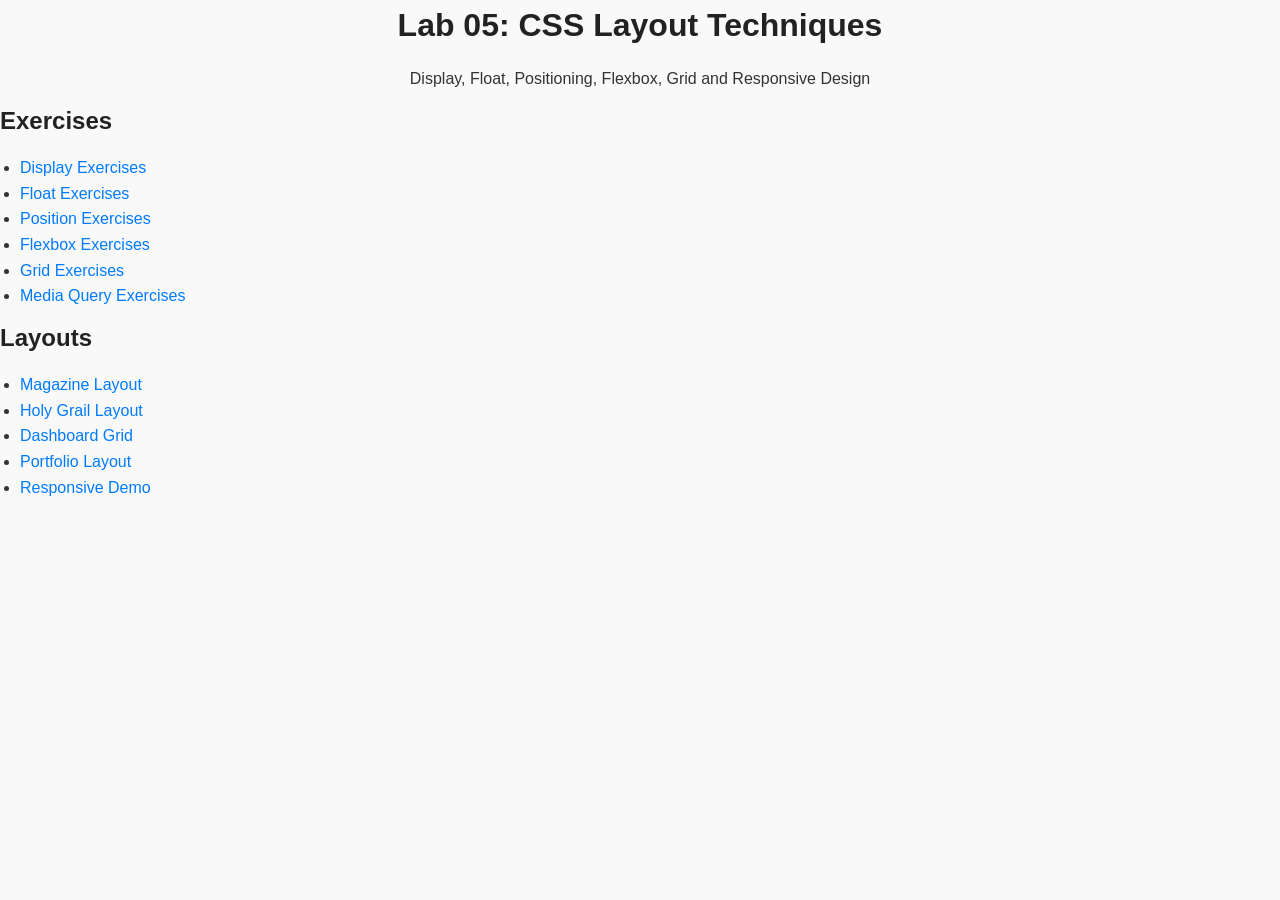
<file: index.html>
<!-- Lab 05: CSS Layout Techniques & Responsive Design -->

<!DOCTYPE html>
<html lang="en">
<head>
<meta charset="UTF-8">
<meta name="viewport" content="width=device-width, initial-scale=1.0">
<title>Lab 05 Layout Techniques</title>

<link rel="stylesheet" href="styles/base.css">
<link rel="stylesheet" href="styles/utilities.css">

</head>

<body>

<header class="text-center p-20">
<h1>Lab 05: CSS Layout Techniques</h1>
<p>Display, Float, Positioning, Flexbox, Grid and Responsive Design</p>
</header>

<main class="container">

<h2>Exercises</h2>

<ul>

<li><a href="exercises/display-exercises.html">Display Exercises</a></li>

<li><a href="exercises/float-exercises.html">Float Exercises</a></li>

<li><a href="exercises/position-exercises.html">Position Exercises</a></li>

<li><a href="exercises/flexbox-exercises.html">Flexbox Exercises</a></li>

<li><a href="exercises/grid-exercises.html">Grid Exercises</a></li>

<li><a href="exercises/media-query-exercises.html">Media Query Exercises</a></li>

</ul>

<h2>Layouts</h2>

<ul>

<li><a href="layouts/magazine-float.html">Magazine Layout</a></li>

<li><a href="layouts/holy-grail-comparison.html">Holy Grail Layout</a></li>

<li><a href="layouts/dashboard-grid.html">Dashboard Grid</a></li>

<li><a href="layouts/portfolio-mixed.html">Portfolio Layout</a></li>

<li><a href="layouts/responsive-demo.html">Responsive Demo</a></li>

</ul>

</main>

</body>
</html>
</file>
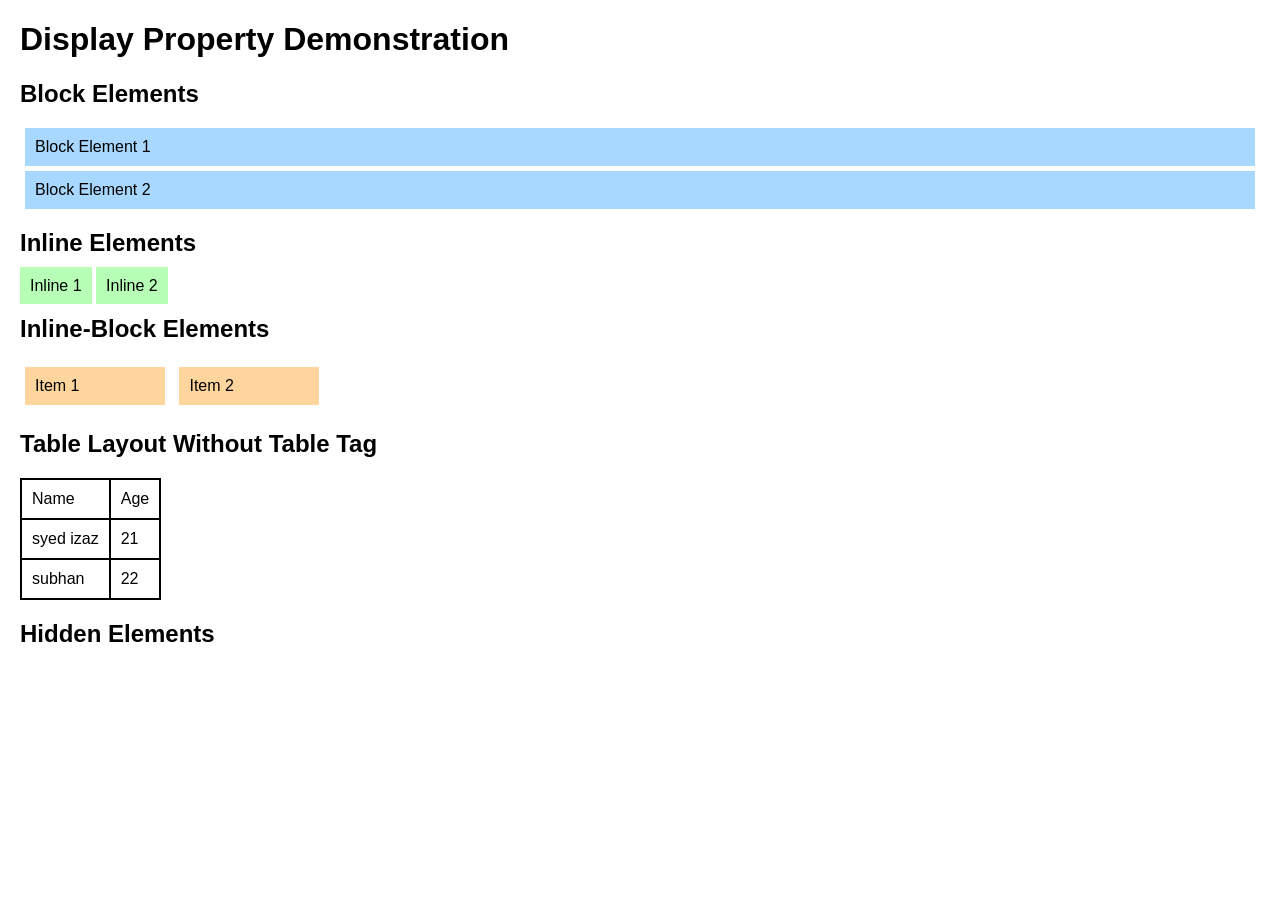
<file: exercises/display-exercises.html>
<!DOCTYPE html>
<html>
<head>
<title>Display Property Showcase</title>
<meta name="viewport" content="width=device-width, initial-scale=1">
<link rel="stylesheet" href="../styles/display.css">
</head>
<body>

<h1>Display Property Demonstration</h1>

<h2>Block Elements</h2>
<div class="block">Block Element 1</div>
<div class="block">Block Element 2</div>

<h2>Inline Elements</h2>
<span class="inline">Inline 1</span>
<span class="inline">Inline 2</span>

<h2>Inline-Block Elements</h2>
<span class="inline-block">Item 1</span>
<span class="inline-block">Item 2</span>

<h2>Table Layout Without Table Tag</h2>
<div class="table">
  <div class="row">
    <div class="cell">Name</div>
    <div class="cell">Age</div>
  </div>
  <div class="row">
    <div class="cell">syed izaz</div>
    <div class="cell">21</div>
  </div>
  <div class="row">
    <div class="cell">subhan</div>
    <div class="cell">22</div>
  </div>
</div>

<h2>Hidden Elements</h2>
<div class="hidden-visibility">This element uses visibility:hidden</div>
<div class="hidden-display">This element uses display:none</div>

</body>
</html>
</file>
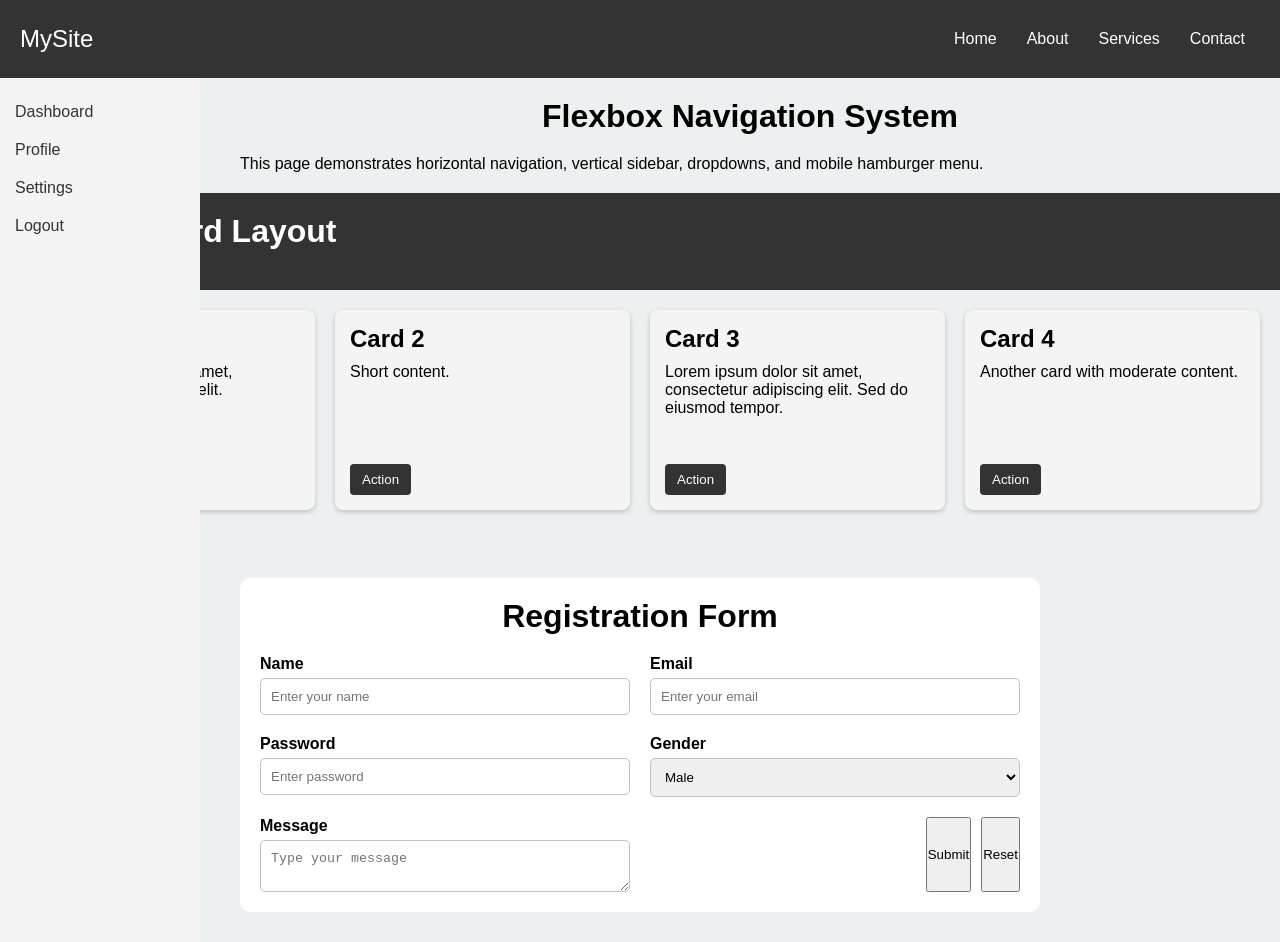
<file: exercises/flexbox-exercises.html>
<!DOCTYPE html>
<html lang="en">
<head>
<meta charset="UTF-8">
<meta name="viewport" content="width=device-width, initial-scale=1.0">
<title>Flexbox Navigation System</title>
<link rel="stylesheet" href="../styles/flexbox.css">
</head>
<body>

<header class="header">
<div class="logo">MySite</div>
<nav class="nav">
<ul class="nav-links">
<li><a href="#">Home</a></li>
<li><a href="#">About</a></li>
<li class="dropdown">
<a href="#">Services</a>
<ul class="dropdown-menu">
<li><a href="#">Web Design</a></li>
<li><a href="#">SEO</a></li>
<li><a href="#">Marketing</a></li>
</ul>
</li>
<li><a href="#">Contact</a></li>
</ul>
<div class="hamburger">
<div></div>
<div></div>
<div></div>
</div>
</nav>
</header>

<aside class="sidebar">
<ul>
<li><a href="#">Dashboard</a></li>
<li><a href="#">Profile</a></li>
<li><a href="#">Settings</a></li>
<li><a href="#">Logout</a></li>
</ul>
</aside>

<main class="content">
<h1>Flexbox Navigation System</h1>
<p>This page demonstrates horizontal navigation, vertical sidebar, dropdowns, and mobile hamburger menu.</p>
</main>

<script>
const hamburger = document.querySelector(".hamburger");
const navLinks = document.querySelector(".nav-links");

hamburger.addEventListener("click", () => {
navLinks.classList.toggle("nav-active");
hamburger.classList.toggle("toggle");
});
</script>

</body>
</html>
<!-- Task 5: Flexbox Card Layout - Responsive Card Layout Using Flexbox -->

<!DOCTYPE html>
<html lang="en">
<head>
    <meta charset="UTF-8">
    <meta name="viewport" content="width=device-width, initial-scale=1.0">
    <title>Task 5: Flexbox Card Layout</title>
    <link rel="stylesheet" href="../styles/flexbox.css">
</head>
<body>
    <header class="header">
        <h1>Flexbox Card Layout</h1>
    </header>

    <main class="card-container">
        <div class="card">
            <h2>Card 1</h2>
            <p>Lorem ipsum dolor sit amet, consectetur adipiscing elit.</p>
            <button>Action</button>
        </div>
        <div class="card">
            <h2>Card 2</h2>
            <p>Short content.</p>
            <button>Action</button>
        </div>
        <div class="card">
            <h2>Card 3</h2>
            <p>Lorem ipsum dolor sit amet, consectetur adipiscing elit. Sed do eiusmod tempor.</p>
            <button>Action</button>
        </div>
        <div class="card">
            <h2>Card 4</h2>
            <p>Another card with moderate content.</p>
            <button>Action</button>
        </div>
    </main>
</body>
</html>
/* Task 12:  */
<!DOCTYPE html>
<html lang="en">
<head>
<meta charset="UTF-8">
<meta name="viewport" content="width=device-width, initial-scale=1.0">
<title>Responsive Flexbox Form</title>
<link rel="stylesheet" href="../styles/flexbox.css">
</head>
<body>

<div class="form-container">
<h1>Registration Form</h1>
<form>

<div class="form-section">
<label for="name">Name</label>
<input type="text" id="name" placeholder="Enter your name">
</div>

<div class="form-section">
<label for="email">Email</label>
<input type="email" id="email" placeholder="Enter your email">
</div>

<div class="form-section">
<label for="password">Password</label>
<input type="password" id="password" placeholder="Enter password">
</div>

<div class="form-section">
<label for="gender">Gender</label>
<select id="gender">
<option value="male">Male</option>
<option value="female">Female</option>
<option value="other">Other</option>
</select>
</div>

<div class="form-section">
<label for="message">Message</label>
<textarea id="message" placeholder="Type your message"></textarea>
</div>

<div class="form-section actions">
<button type="submit">Submit</button>
<button type="reset">Reset</button>
</div>

</form>
</div>

</body>
</html>
</file>
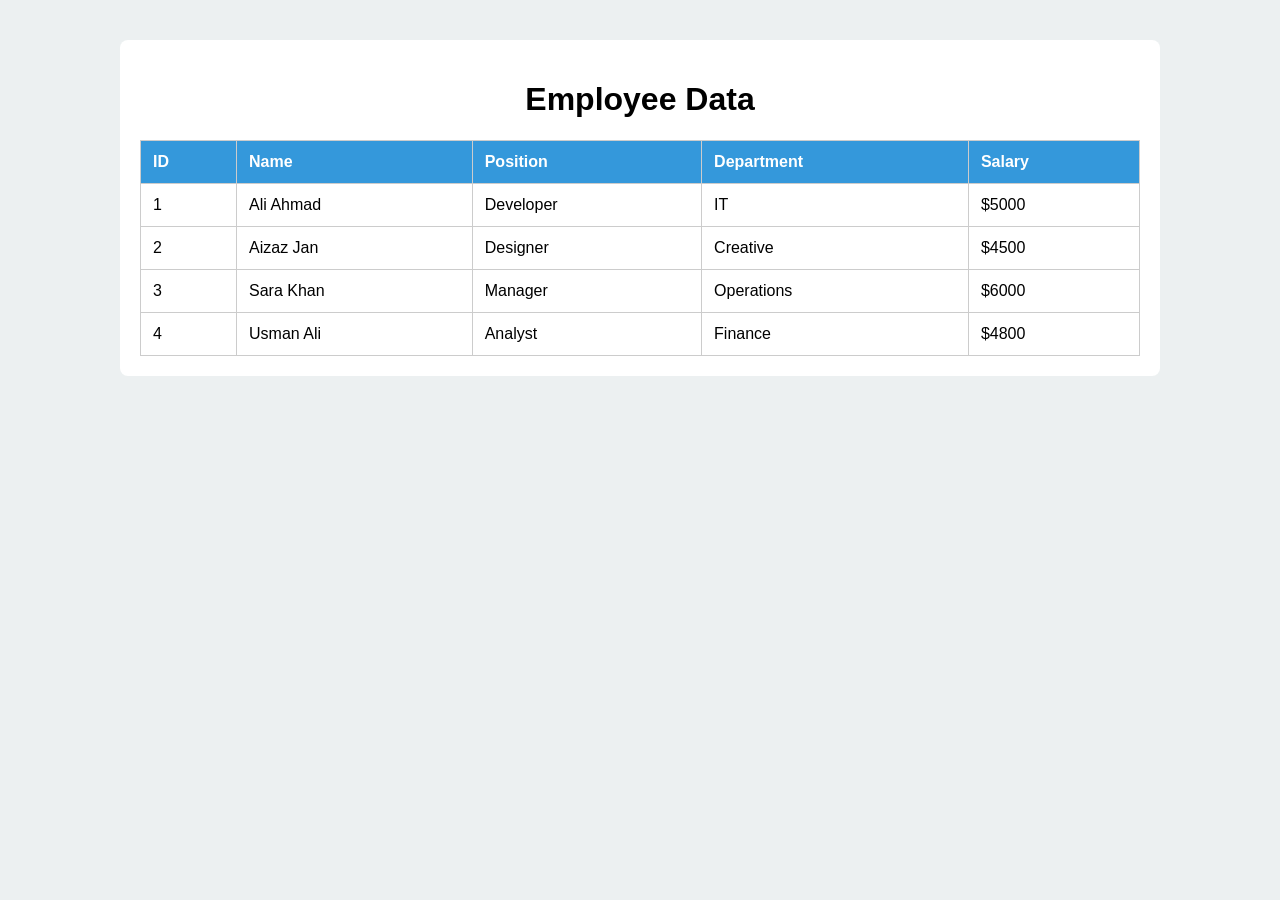
<file: exercises/media-query-exercises.html>
<!DOCTYPE html>
<html lang="en">
<head>
<meta charset="UTF-8">
<meta name="viewport" content="width=device-width, initial-scale=1.0">
<title>Responsive Data Table</title>
<link rel="stylesheet" href="../styles/responsive.css">
</head>
<body>

<div class="table-container">
<h1>Employee Data</h1>

<table class="responsive-table">

<thead>
<tr>
<th>ID</th>
<th>Name</th>
<th>Position</th>
<th>Department</th>
<th>Salary</th>
</tr>
</thead>

<tbody>

<tr>
<td data-label="ID">1</td>
<td data-label="Name">Ali Ahmad</td>
<td data-label="Position">Developer</td>
<td data-label="Department">IT</td>
<td data-label="Salary">$5000</td>
</tr>

<tr>
<td data-label="ID">2</td>
<td data-label="Name">Aizaz Jan</td>
<td data-label="Position">Designer</td>
<td data-label="Department">Creative</td>
<td data-label="Salary">$4500</td>
</tr>

<tr>
<td data-label="ID">3</td>
<td data-label="Name">Sara Khan</td>
<td data-label="Position">Manager</td>
<td data-label="Department">Operations</td>
<td data-label="Salary">$6000</td>
</tr>

<tr>
<td data-label="ID">4</td>
<td data-label="Name">Usman Ali</td>
<td data-label="Position">Analyst</td>
<td data-label="Department">Finance</td>
<td data-label="Salary">$4800</td>
</tr>

</tbody>

</table>

</div>

</body>
</html>
</file>
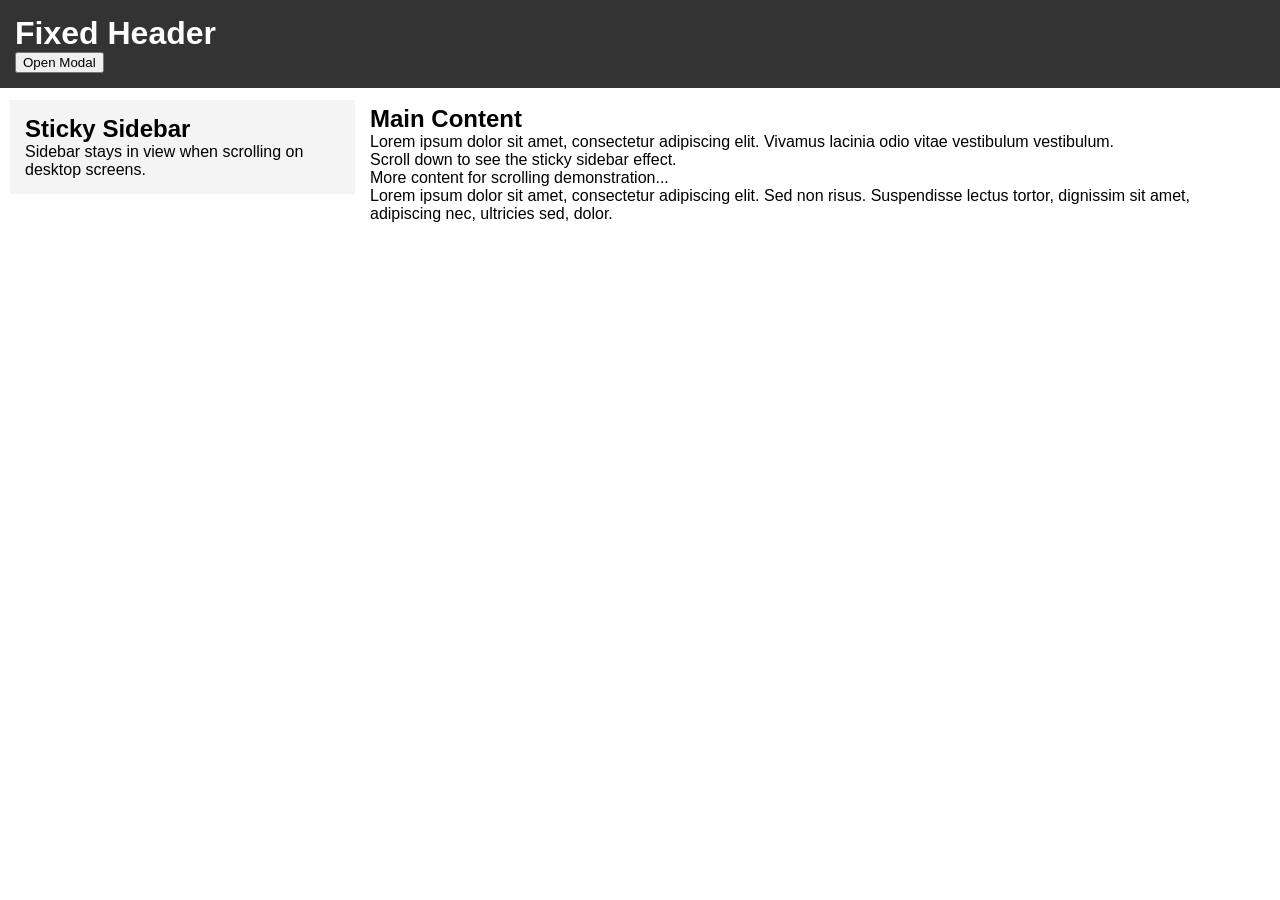
<file: exercises/position-exercises.html>
<!DOCTYPE html>
<html lang="en">
<head>
<meta charset="UTF-8">
<meta name="viewport" content="width=device-width, initial-scale=1.0">
<title>Positioning Challenge</title>
<link rel="stylesheet" href="../styles/position.css">
</head>
<body>

<header class="header">
<h1>Fixed Header</h1>
<button id="openModal">Open Modal</button>
</header>

<div class="container">

<aside class="sidebar">
<h2>Sticky Sidebar</h2>
<p>Sidebar stays in view when scrolling on desktop screens.</p>
</aside>

<main class="content">
<h2>Main Content</h2>
<p>Lorem ipsum dolor sit amet, consectetur adipiscing elit. Vivamus lacinia odio vitae vestibulum vestibulum.</p>
<p>Scroll down to see the sticky sidebar effect.</p>
<p>More content for scrolling demonstration...</p>
<p>Lorem ipsum dolor sit amet, consectetur adipiscing elit. Sed non risus. Suspendisse lectus tortor, dignissim sit amet, adipiscing nec, ultricies sed, dolor.</p>
</main>

</div>

<div id="myModal" class="modal">
<div class="modal-content">
<span class="close">&times;</span>
<h2>Modal Dialog</h2>
<p>Absolutely positioned modal that becomes full-screen on mobile.</p>
</div>
</div>

<script>
const modal = document.getElementById("myModal");
const btn = document.getElementById("openModal");
const span = document.getElementsByClassName("close")[0];

btn.onclick = function() { modal.style.display = "block"; }
span.onclick = function() { modal.style.display = "none"; }
window.onclick = function(event) { if(event.target == modal){ modal.style.display = "none"; } }
</script>

</body>
</html>
</file>
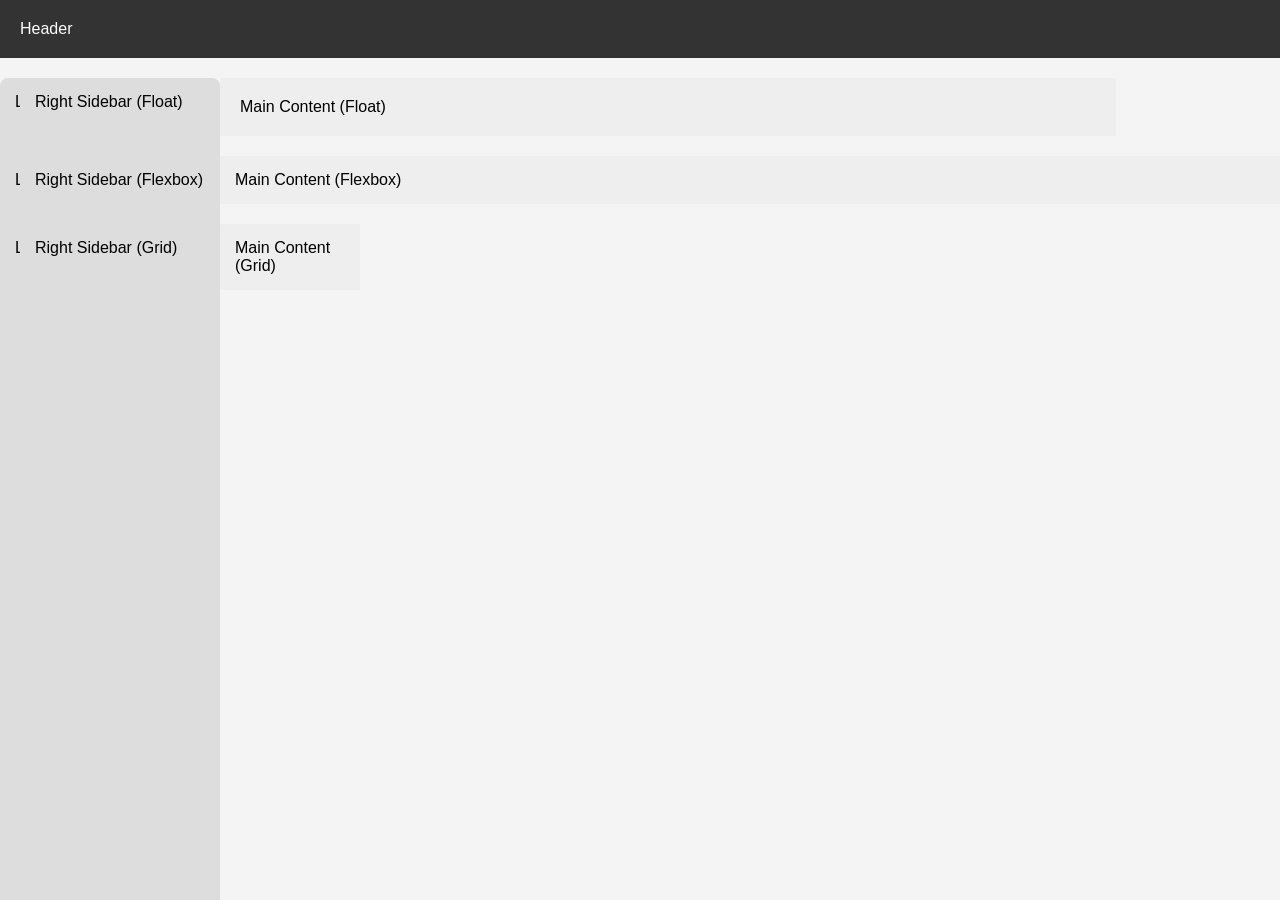
<file: layouts/holy-grail-comparison.html>
<!-- Task 7: Holy Grail Layout Comparison -->

<!DOCTYPE html>
<html lang="en">
<head>
    <meta charset="UTF-8">
    <meta name="viewport" content="width=device-width, initial-scale=1.0">
    <title>Task 7: Holy Grail Layout</title>
    <link rel="stylesheet" href="../styles/float.css">
    <link rel="stylesheet" href="../styles/flexbox.css">
    <link rel="stylesheet" href="../styles/grid.css">
</head>
<body>
    <header class="header">Header</header>

    <div class="container-float">
        <aside class="sidebar left">Left Sidebar (Float)</aside>
        <main class="content">Main Content (Float)</main>
        <aside class="sidebar right">Right Sidebar (Float)</aside>
    </div>

    <div class="container-flex">
        <aside class="sidebar left">Left Sidebar (Flexbox)</aside>
        <main class="content">Main Content (Flexbox)</main>
        <aside class="sidebar right">Right Sidebar (Flexbox)</aside>
    </div>

    <div class="container-grid">
        <aside class="sidebar left">Left Sidebar (Grid)</aside>
        <main class="content">Main Content (Grid)</main>
        <aside class="sidebar right">Right Sidebar (Grid)</aside>
    </div>
</body>
</html>
</file>
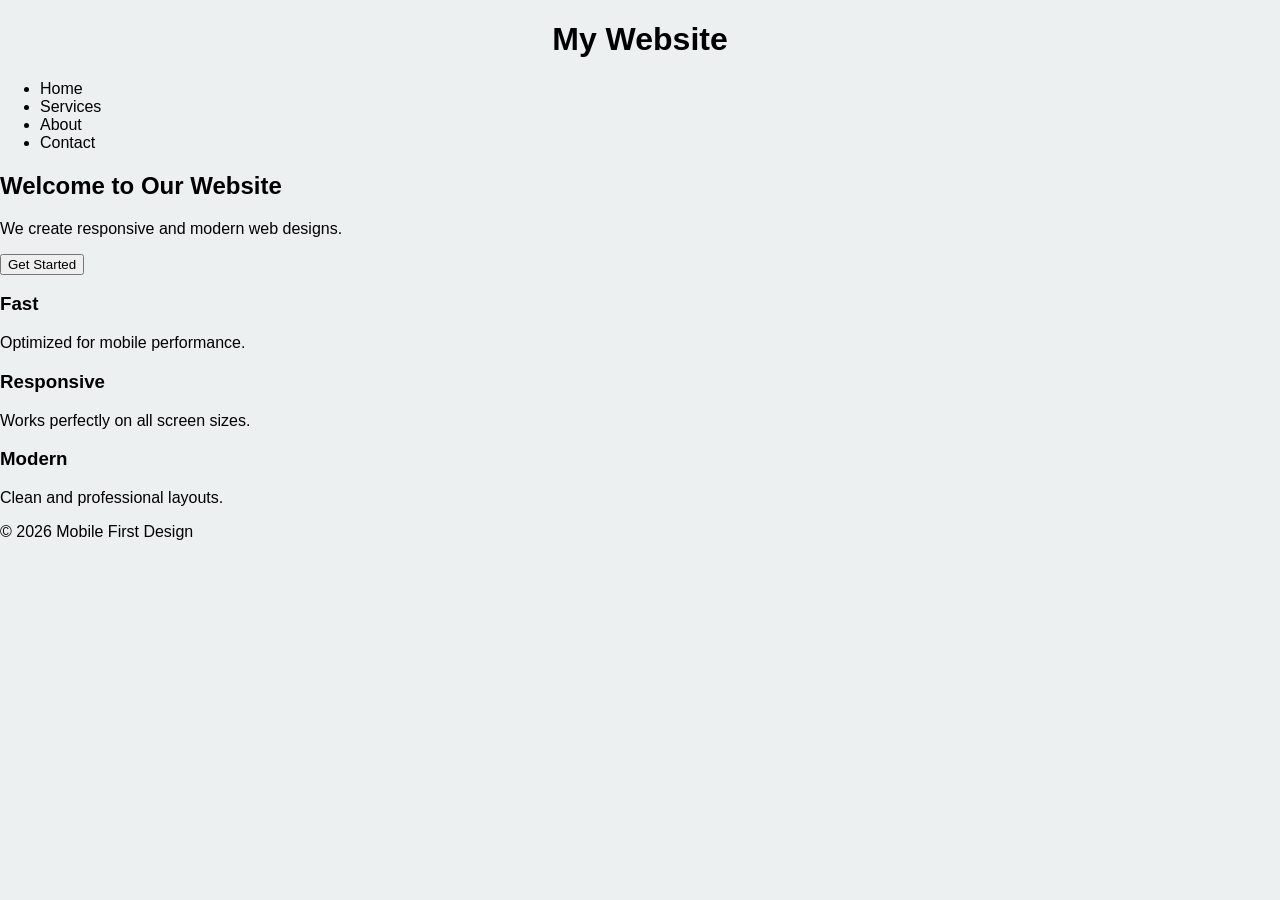
<file: layouts/mobile-landing.html>
<!DOCTYPE html>
<html lang="en">
<head>
<meta charset="UTF-8">
<meta name="viewport" content="width=device-width, initial-scale=1.0">
<title>Mobile First Landing Page</title>
<link rel="stylesheet" href="../styles/responsive.css">
</head>
<body>

<header class="landing-header">
<h1>My Website</h1>
<nav>
<ul class="nav-menu">
<li>Home</li>
<li>Services</li>
<li>About</li>
<li>Contact</li>
</ul>
</nav>
</header>

<section class="hero">
<h2>Welcome to Our Website</h2>
<p>We create responsive and modern web designs.</p>
<button>Get Started</button>
</section>

<section class="features">

<div class="feature">
<h3>Fast</h3>
<p>Optimized for mobile performance.</p>
</div>

<div class="feature">
<h3>Responsive</h3>
<p>Works perfectly on all screen sizes.</p>
</div>

<div class="feature">
<h3>Modern</h3>
<p>Clean and professional layouts.</p>
</div>

</section>

<footer class="landing-footer">
<p>© 2026 Mobile First Design</p>
</footer>

</body>
</html>
</file>
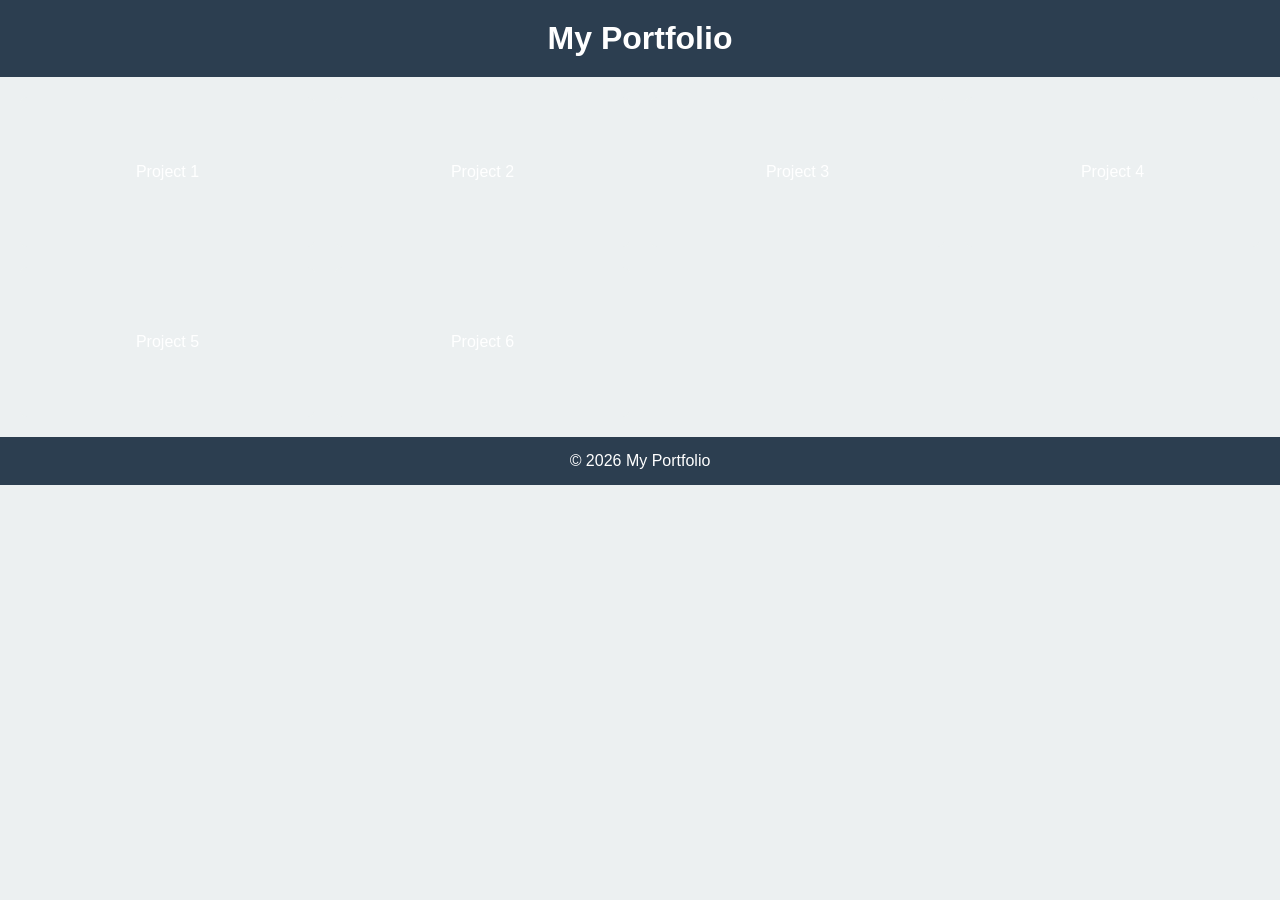
<file: layouts/portfolio-mixed.html>
<!DOCTYPE html>
<html lang="en">
<head>
<meta charset="UTF-8">
<meta name="viewport" content="width=device-width, initial-scale=1.0">
<title>Portfolio Layout</title>
<link rel="stylesheet" href="../styles/grid.css">
<link rel="stylesheet" href="../styles/flexbox.css">
<link rel="stylesheet" href="../styles/position.css">
<link rel="stylesheet" href="../styles/responsive.css">
</head>
<body>

<header class="portfolio-header">
<h1>My Portfolio</h1>
</header>

<div class="portfolio-grid">
<div class="project-card">Project 1</div>
<div class="project-card">Project 2</div>
<div class="project-card">Project 3</div>
<div class="project-card">Project 4</div>
<div class="project-card">Project 5</div>
<div class="project-card">Project 6</div>
</div>

<footer class="portfolio-footer">
<p>&copy; 2026 My Portfolio</p>
</footer>

</body>
</html>
</file>
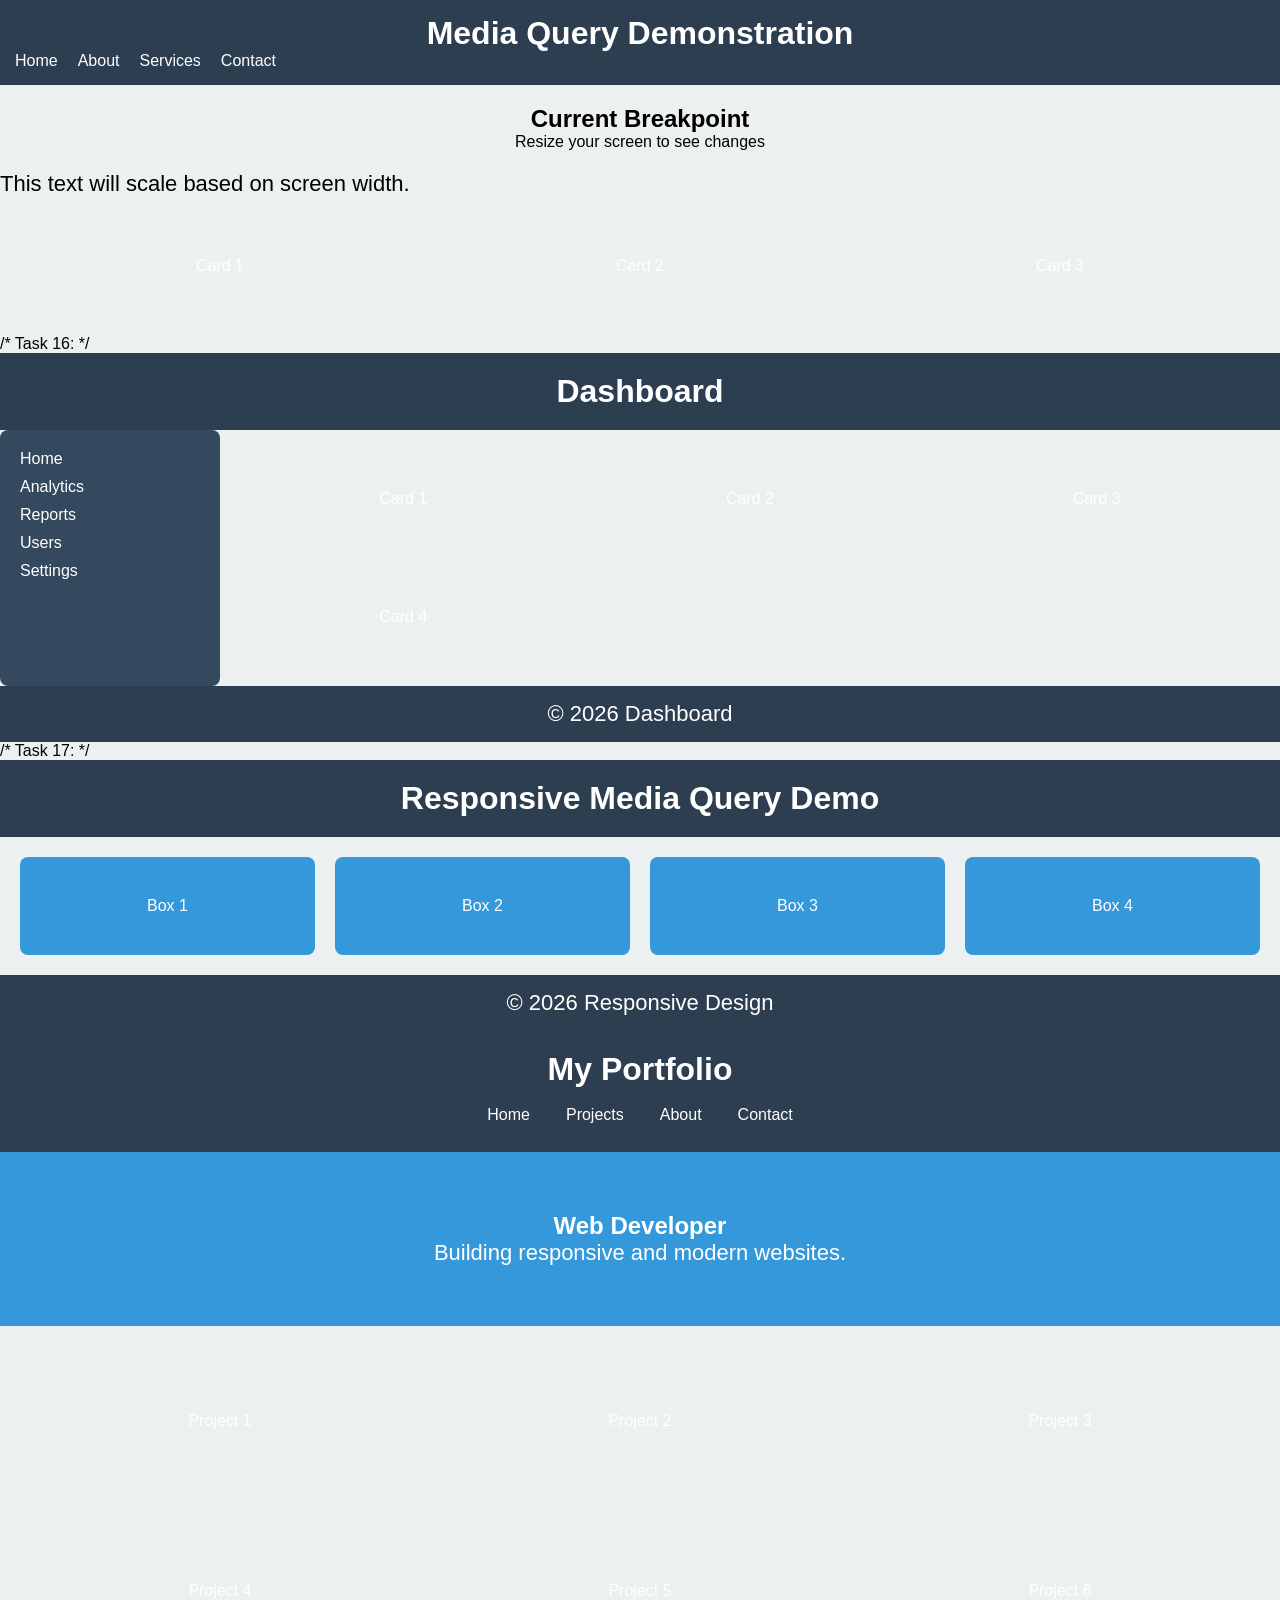
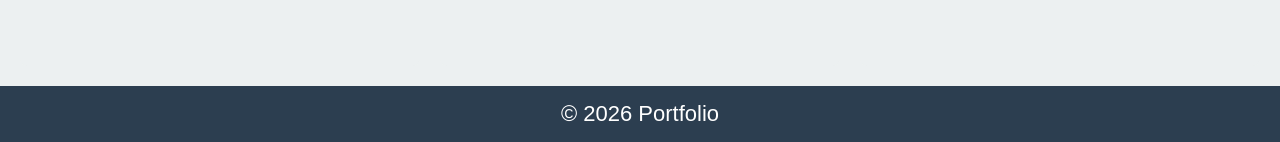
<file: layouts/responsive-demo.html>
<!DOCTYPE html>
<html lang="en">
<head>
<meta charset="UTF-8">
<meta name="viewport" content="width=device-width, initial-scale=1.0">
<title>Media Query Demo</title>
<link rel="stylesheet" href="../styles/media-queries.css">
</head>
<body>

<header>
<h1>Media Query Demonstration</h1>
<nav class="main-nav">
<ul>
<li>Home</li>
<li>About</li>
<li>Services</li>
<li>Contact</li>
</ul>
</nav>
</header>

<section class="breakpoints">
<h2>Current Breakpoint</h2>
<div class="breakpoint-indicator">Resize your screen to see changes</div>
</section>

<section class="content">
<p>This text will scale based on screen width.</p>
<div class="cards">
<div class="card">Card 1</div>
<div class="card">Card 2</div>
<div class="card">Card 3</div>
</div>
</section>

</body>
</html>
/* Task 16:  */
<!DOCTYPE html>
<html lang="en">
<head>
<meta charset="UTF-8">
<meta name="viewport" content="width=device-width, initial-scale=1.0">
<title>Dashboard Layout</title>
<link rel="stylesheet" href="../styles/grid.css">
</head>
<body>

<div class="dashboard">

<header class="header">
<h1>Dashboard</h1>
</header>

<aside class="sidebar">
<ul>
<li>Home</li>
<li>Analytics</li>
<li>Reports</li>
<li>Users</li>
<li>Settings</li>
</ul>
</aside>

<main class="main">

<div class="card">Card 1</div>
<div class="card">Card 2</div>
<div class="card">Card 3</div>
<div class="card">Card 4</div>

</main>

<footer class="footer">
<p>© 2026 Dashboard</p>
</footer>

</div>

</body>
</html>
/* Task 17:  */
<!DOCTYPE html>
<html lang="en">
<head>
<meta charset="UTF-8">
<meta name="viewport" content="width=device-width, initial-scale=1.0">
<title>Responsive Demo</title>
<link rel="stylesheet" href="../styles/media-queries.css">
</head>
<body>

<header class="header">
<h1>Responsive Media Query Demo</h1>
</header>

<section class="container">

<div class="box">Box 1</div>
<div class="box">Box 2</div>
<div class="box">Box 3</div>
<div class="box">Box 4</div>

</section>

<footer class="footer">
<p>© 2026 Responsive Design</p>
</footer>

</body>
</html>
<!-- Task 18: Responsive Portfolio Layout -->
<!DOCTYPE html>
<html lang="en">
<head>
<meta charset="UTF-8">
<meta name="viewport" content="width=device-width, initial-scale=1.0">
<title>Portfolio</title>
<link rel="stylesheet" href="../styles/responsive.css">
</head>
<body>

<header class="portfolio-header">

<h1>My Portfolio</h1>

<ul class="portfolio-nav">
<li>Home</li>
<li>Projects</li>
<li>About</li>
<li>Contact</li>
</ul>

</header>

<section class="portfolio-hero">

<h2>Web Developer</h2>
<p>Building responsive and modern websites.</p>

</section>

<section class="portfolio-projects">

<div class="project-card">Project 1</div>
<div class="project-card">Project 2</div>
<div class="project-card">Project 3</div>
<div class="project-card">Project 4</div>
<div class="project-card">Project 5</div>
<div class="project-card">Project 6</div>

</section>

<footer class="portfolio-footer">
<p>© 2026 Portfolio</p>
</footer>

</body>
</html>
</file>
<file: styles/base.css>
/* Reset some basic elements */
* {
    margin: 0;
    padding: 0;
    box-sizing: border-box;
}

/* Body default styling */
body {
    font-family: Arial, sans-serif;
    line-height: 1.6;
    color: #333;
    background-color: #f9f9f9;
}

/* Headings */
h1, h2, h3, h4, h5, h6 {
    margin-bottom: 15px;
    font-weight: bold;
    color: #222;
}

/* Paragraphs */
p {
    margin-bottom: 10px;
}

/* Links */
a {
    color: #007bff;
    text-decoration: none;
}

a:hover {
    text-decoration: underline;
}

/* Images */
img {
    max-width: 100%;
    display: block;
}

/* Buttons */
button {
    cursor: pointer;
    font-size: 1rem;
    border-radius: 4px;
    transition: all 0.3s ease;
}

button:hover {
    opacity: 0.9;
}

/* Lists */
ul, ol {
    margin-left: 20px;
    margin-bottom: 10px;
}

/* Sections & Containers */
section, main, aside, header, footer, article {
    display: block;
}

/* Utility classes */
.text-center {
    text-align: center;
}

.mt-1 { margin-top: 5px; }
.mt-2 { margin-top: 10px; }
.mt-3 { margin-top: 15px; }

.mb-1 { margin-bottom: 5px; }
.mb-2 { margin-bottom: 10px; }
.mb-3 { margin-bottom: 15px; }

.p-1 { padding: 5px; }
.p-2 { padding: 10px; }
.p-3 { padding: 15px; }
</file>
<file: styles/utilities.css>
/* Task: Utilities CSS */

/* Margin utilities */
.m-0 { margin: 0 !important; }
.mt-0 { margin-top: 0 !important; }
.mb-0 { margin-bottom: 0 !important; }
.m-1 { margin: 5px !important; }
.mt-1 { margin-top: 5px !important; }
.mb-1 { margin-bottom: 5px !important; }

/* Padding utilities */
.p-0 { padding: 0 !important; }
.pt-0 { padding-top: 0 !important; }
.pb-0 { padding-bottom: 0 !important; }
.p-1 { padding: 5px !important; }
.pt-1 { padding-top: 5px !important; }
.pb-1 { padding-bottom: 5px !important; }

/* Text alignment */
.text-left { text-align: left !important; }
.text-center { text-align: center !important; }
.text-right { text-align: right !important; }

/* Display utilities */
.d-block { display: block !important; }
.d-inline { display: inline !important; }
.d-inline-block { display: inline-block !important; }
.d-none { display: none !important; }

/* Width and height */
.w-100 { width: 100% !important; }
.h-100 { height: 100% !important; }

/* Float utilities */
.float-left { float: left !important; }
.float-right { float: right !important; }
.clearfix::after { content: ""; display: table; clear: both; }

/* Colors */
.text-white { color: white !important; }
.bg-primary { background-color: #3498db !important; }
.bg-secondary { background-color: #2c3e50 !important; }
.bg-light { background-color: #ecf0f1 !important; }
</file>
<file: styles/display.css>
body{
font-family: Arial;
margin:20px;
}

.block{
display:block;
background:#a8d8ff;
margin:5px;
padding:10px;
}

.inline{
display:inline;
background:#b7ffb7;
padding:10px;
}

.inline-block{
display:inline-block;
background:#ffd59e;
padding:10px;
margin:5px;
width:120px;
}

.table{
display:table;
border:1px solid black;
margin-top:20px;
}

.row{
display:table-row;
}

.cell{
display:table-cell;
border:1px solid black;
padding:10px;
}

.hidden-visibility{
visibility:hidden;
background:red;
margin-top:20px;
padding:10px;
}

.hidden-display{
display:none;
background:blue;
padding:10px;
}

/* Responsive Change */

@media (max-width:768px){

.inline-block{
display:block;
}

}
</file>
<file: styles/flexbox.css>
body, h1, p, ul, li, a {
    margin: 0;
    padding: 0;
    box-sizing: border-box;
    font-family: Arial, sans-serif;
}

.header {
    display: flex;
    justify-content: space-between;
    align-items: center;
    background-color: #333;
    color: white;
    padding: 15px;
}

.logo {
    font-size: 1.5em;
}

.nav-links {
    list-style: none;
    display: flex;
}

.nav-links li {
    position: relative;
}

.nav-links li a {
    color: white;
    text-decoration: none;
    padding: 10px 15px;
    display: block;
}

.nav-links li:hover .dropdown-menu {
    display: block;
}

.dropdown-menu {
    display: none;
    position: absolute;
    top: 100%;
    left: 0;
    background-color: #444;
    list-style: none;
    min-width: 150px;
}

.dropdown-menu li a {
    padding: 10px;
}

.hamburger {
    display: none;
    flex-direction: column;
    cursor: pointer;
}

.hamburger div {
    width: 25px;
    height: 3px;
    background-color: white;
    margin: 4px;
    transition: all 0.3s ease;
}

.sidebar {
    width: 200px;
    background-color: #f4f4f4;
    padding: 15px;
    height: 100vh;
    position: fixed;
}

.sidebar ul {
    list-style: none;
}

.sidebar ul li a {
    text-decoration: none;
    color: #333;
    display: block;
    padding: 10px 0;
}

.content {
    margin-left: 220px;
    padding: 20px;
}

@media (max-width: 768px) {
    .nav-links {
        position: absolute;
        right: 0;
        height: 100vh;
        top: 0;
        background-color: #333;
        flex-direction: column;
        align-items: center;
        width: 50%;
        transform: translateX(100%);
        transition: transform 0.3s ease-in;
    }

    .nav-links.nav-active {
        transform: translateX(0);
    }

    .hamburger {
        display: flex;
    }

    .sidebar {
        display: none;
    }

    .content {
        margin-left: 0;
    }
}
/* Task 5: Flexbox Card Layout - Styles for Responsive Cards */

* {
    box-sizing: border-box;
    margin: 0;
    padding: 0;
}

body {
    font-family: Arial, sans-serif;
}

.header {
    text-align: center;
    background-color: #333;
    color: white;
    padding: 20px;
}

.card-container {
    display: flex;
    flex-wrap: wrap;
    gap: 20px;
    padding: 20px;
    justify-content: center;
}

.card {
    flex: 1 1 250px;
    display: flex;
    flex-direction: column;
    justify-content: space-between;
    background-color: #f4f4f4;
    padding: 15px;
    border-radius: 8px;
    box-shadow: 0 2px 5px rgba(0,0,0,0.2);
    min-height: 200px;
}

.card h2 {
    margin-bottom: 10px;
}

.card p {
    flex-grow: 1;
    margin-bottom: 10px;
}

.card button {
    align-self: flex-start;
    padding: 8px 12px;
    border: none;
    background-color: #333;
    color: white;
    border-radius: 4px;
    cursor: pointer;
}

.card button:hover {
    background-color: #555;
}

@media (max-width: 768px) {
    .card-container {
        flex-direction: column;
        gap: 15px;
    }
}
/* Task 7: Holy Grail Layout - Flexbox Implementation */

.container-flex {
    display: flex;
    margin: 20px 0;
}

.container-flex .sidebar {
    width: 200px;
    background-color: #ddd;
    padding: 15px;
}

.container-flex .content {
    flex: 1;
    background-color: #eee;
    padding: 15px;
}

@media (max-width: 768px) {
    .container-flex {
        flex-direction: column;
    }

    .container-flex .sidebar,
    .container-flex .content {
        width: 100%;
    }
}
/* Task 12:  */
body {
    font-family: Arial, sans-serif;
    margin: 0;
    padding: 0;
    background-color: #ecf0f1;
}

.form-container {
    max-width: 800px;
    margin: 30px auto;
    padding: 20px;
    background-color: white;
    border-radius: 10px;
}

h1 {
    text-align: center;
    margin-bottom: 20px;
}

form {
    display: flex;
    flex-wrap: wrap;
    gap: 20px;
}

.form-section {
    display: flex;
    flex-direction: column;
    flex: 1 1 300px;
}

label {
    margin-bottom: 5px;
    font-weight: bold;
}

input, select, textarea {
    padding: 10px;
    border-radius: 5px;
    border: 1px solid #bdc3c7;
}

textarea {
    resize: vertical;
}

.actions {
    flex-direction: row;
    justify-content: flex-end;
    gap: 10px;
}

/* Mobile responsive */
@media (max-width: 768px) {
    form {
        flex-direction: column;
    }

    .actions {
        justify-content: center;
    }
}
</file>
<file: styles/responsive.css>
body{
font-family:Arial;
margin:0;
padding:0;
background:#ecf0f1;
}

.table-container{
max-width:1000px;
margin:40px auto;
background:white;
padding:20px;
border-radius:8px;
}

h1{
text-align:center;
}

.responsive-table{
width:100%;
border-collapse:collapse;
}

.responsive-table th,
.responsive-table td{
border:1px solid #ccc;
padding:12px;
text-align:left;
}

.responsive-table th{
background:#3498db;
color:white;
}

@media(max-width:768px){

.responsive-table thead{
display:none;
}

.responsive-table tr{
display:block;
margin-bottom:15px;
border:1px solid #ccc;
border-radius:8px;
padding:10px;
background:#f9f9f9;
}

.responsive-table td{
display:flex;
justify-content:space-between;
padding:8px 0;
border:none;
border-bottom:1px solid #ddd;
}

.responsive-table td::before{
content:attr(data-label);
font-weight:bold;
}

.responsive-table td:last-child{
border-bottom:none;
}

}
/* Task 16:  */
body{
margin:0;
font-family:Arial;
}

.dashboard{
display:grid;
grid-template-areas:
"header"
"sidebar"
"main"
"footer";
grid-template-columns:1fr;
}

.header{
grid-area:header;
background:#2c3e50;
color:white;
text-align:center;
padding:20px;
}

.sidebar{
grid-area:sidebar;
background:#34495e;
color:white;
padding:20px;
}

.sidebar ul{
list-style:none;
padding:0;
}

.sidebar li{
margin-bottom:10px;
}

.main{
grid-area:main;
display:grid;
grid-template-columns:1fr;
gap:20px;
padding:20px;
}

.card{
background:#ecf0f1;
padding:40px;
text-align:center;
border-radius:8px;
}

.footer{
grid-area:footer;
background:#2c3e50;
color:white;
text-align:center;
padding:15px;
}

@media(min-width:768px){

.dashboard{
grid-template-areas:
"header header"
"sidebar main"
"footer footer";
grid-template-columns:220px 1fr;
}

.main{
grid-template-columns:1fr 1fr;
}

}

@media(min-width:1024px){

.main{
grid-template-columns:1fr 1fr 1fr;
}

}
/* Task 18: Responsive Portfolio Layout */

.portfolio-header{
background:#2c3e50;
color:white;
text-align:center;
padding:20px;
}

.portfolio-nav{
list-style:none;
padding:0;
margin-top:10px;
}

.portfolio-nav li{
padding:8px;
}

.portfolio-hero{
background:#3498db;
color:white;
text-align:center;
padding:60px 20px;
}

.portfolio-projects{
display:grid;
grid-template-columns:1fr;
gap:20px;
padding:20px;
}

.project-card{
background:#ecf0f1;
padding:40px;
text-align:center;
border-radius:8px;
}

.portfolio-footer{
background:#2c3e50;
color:white;
text-align:center;
padding:15px;
}

@media (min-width:768px){

.portfolio-nav{
display:flex;
justify-content:center;
gap:20px;
}

.portfolio-projects{
grid-template-columns:1fr 1fr;
}

}

@media (min-width:1024px){

.portfolio-projects{
grid-template-columns:1fr 1fr 1fr;
}

}
</file>
<file: styles/position.css>
body, h1, h2, p {
    margin: 0;
    padding: 0;
    font-family: Arial, sans-serif;
}

.header {
    position: fixed;
    top: 0;
    width: 100%;
    background: #333;
    color: white;
    padding: 15px;
    z-index: 1000;
}

.container {
    display: flex;
    margin-top: 80px;
    padding: 10px;
}

.sidebar {
    position: sticky;
    top: 100px;
    width: 25%;
    background-color: #f4f4f4;
    padding: 15px;
    height: fit-content;
}

.content {
    width: 70%;
    padding: 15px;
}

.modal {
    display: none;
    position: absolute;
    top: 50px;
    left: 50px;
    width: 50%;
    background-color: white;
    border: 2px solid #333;
    z-index: 2000;
    padding: 20px;
}

.modal-content {
    position: relative;
}

.close {
    position: absolute;
    top: 10px;
    right: 15px;
    font-size: 25px;
    cursor: pointer;
}

@media (max-width: 768px) {
    .header { position: static; }
    .modal {
        position: fixed;
        top: 0;
        left: 0;
        width: 100%;
        height: 100%;
    }
    .container {
        flex-direction: column;
    }
    .sidebar, .content {
        width: 100%;
    }
}
</file>
<file: styles/float.css>
body, h1, h2, p {
    margin: 0;
    padding: 0;
    font-family: Arial, sans-serif;
}

.header, .footer {
    background-color: #333;
    color: white;
    text-align: center;
    padding: 15px;
}

.container {
    width: 90%;
    margin: 20px auto;
    overflow: hidden;
}

.sidebar {
    float: left;
    width: 25%;
    background-color: #f4f4f4;
    padding: 15px;
    box-sizing: border-box;
}

.content {
    float: left;
    width: 70%;
    padding: 15px;
    box-sizing: border-box;
}

.float-image {
    float: left;
    margin: 0 15px 15px 0;
    max-width: 100%;
}

.container::after {
    content: "";
    display: table;
    clear: both;
}

@media (max-width: 768px) {
    .sidebar, .content {
        float: none;
        width: 100%;
    }
    .float-image {
        float: none;
        display: block;
        margin: 15px auto;
    }
}
/* Task 7: Holy Grail Layout - Float Implementation */

.container-float {
    overflow: hidden;
    margin: 20px 0;
}

.sidebar {
    width: 200px;
    background-color: #ddd;
    padding: 15px;
    float: left;
    margin-right: 20px;
}

.sidebar.right {
    float: right;
    margin-left: 20px;
    margin-right: 0;
}

.content {
    overflow: hidden;
    background-color: #eee;
    padding: 15px;
}

@media (max-width: 768px) {
    .container-float, .sidebar, .content {
        float: none;
        width: 100%;
        margin: 0 0 10px 0;
    }
}
</file>
<file: styles/grid.css>
body, h1 {
    margin: 0;
    padding: 0;
    font-family: Arial, sans-serif;
}

.header {
    text-align: center;
    padding: 20px;
    background-color: #333;
    color: white;
}

.gallery {
    display: grid;
    grid-template-columns: repeat(auto-fit, minmax(250px, 1fr));
    gap: 15px;
    padding: 20px;
}

.photo {
    position: relative;
    overflow: hidden;
}

.photo img {
    width: 100%;
    height: auto;
    display: block;
    transition: transform 0.3s ease;
}

.photo:hover img {
    transform: scale(1.1);
}

.photo::after {
    content: '';
    position: absolute;
    top: 0;
    left: 0;
    width: 100%;
    height: 100%;
    background: rgba(0,0,0,0.2);
    opacity: 0;
    transition: opacity 0.3s ease;
}

.photo:hover::after {
    opacity: 1;
}

@media (max-width: 768px) {
    .gallery {
        grid-template-columns: 1fr;
    }
}
/* Task 7: Holy Grail Layout - Grid Implementation */

.container-grid {
    display: grid;
    grid-template-columns: 200px 1fr 200px;
    gap: 20px;
    margin: 20px 0;
}

.container-grid .sidebar {
    background-color: #ddd;
    padding: 15px;
}

.container-grid .content {
    background-color: #eee;
    padding: 15px;
}

@media (max-width: 768px) {
    .container-grid {
        grid-template-columns: 1fr;
    }
}
/* 8 */
.ecommerce-container {
    display: grid;
    grid-template-areas: "sidebar main";
    grid-template-columns: 20% 1fr;
    gap: 20px;
    padding: 20px;
}

.sidebar {
    grid-area: sidebar;
    background-color: #f4f4f4;
    padding: 15px;
}

.product-grid {
    grid-area: main;
    display: grid;
    grid-template-columns: repeat(auto-fit, minmax(250px, 1fr));
    gap: 20px;
}

.product-card {
    border: 1px solid #ccc;
    padding: 15px;
    display: flex;
    flex-direction: column;
    justify-content: space-between;
}

.product-card img {
    width: 100%;
    height: auto;
    display: block;
    margin-bottom: 10px;
}

.product-card h3 {
    margin: 5px 0;
}

.product-card p {
    margin: 5px 0;
    font-weight: bold;
}

.product-card button {
    padding: 8px 12px;
    background-color: #333;
    color: white;
    border: none;
    cursor: pointer;
}

@media (max-width: 1024px) {
    .ecommerce-container {
        grid-template-areas:
            "main"
            "sidebar";
        grid-template-columns: 1fr;
    }
}

@media (max-width: 768px) {
    .product-grid {
        grid-template-columns: 1fr;
    }
}
    /* Task 9: Dashboard Layout */

.dashboard-header {
    background-color: #333;
    color: white;
    padding: 15px;
    text-align: center;
}

.dashboard-container {
    display: grid;
    grid-template-columns: 220px 1fr;
    gap: 20px;
    min-height: 100vh;
}

.dashboard-sidebar {
    background-color: #f2f2f2;
    padding: 15px;
    position: fixed;
    width: 220px;
    height: 100%;
}

.dashboard-sidebar ul {
    list-style: none;
    padding: 0;
}

.dashboard-sidebar li {
    margin: 15px 0;
}

.dashboard-main {
    margin-left: 240px;
    padding: 15px;
    display: flex;
    flex-direction: column;
    gap: 20px;
}

.stats {
    display: flex;
    gap: 20px;
    flex-wrap: wrap;
}

.stat-card {
    background-color: #f4f4f4;
    padding: 15px;
    border-radius: 8px;
    flex: 1 1 200px;
    text-align: center;
}

.dashboard-content {
    background-color: #e2e2e2;
    padding: 15px;
    border-radius: 8px;
}

/* Responsive */
@media (max-width: 1024px) {
    .dashboard-container {
        grid-template-columns: 1fr;
    }

    .dashboard-sidebar {
        position: relative;
        width: 100%;
        height: auto;
    }

    .dashboard-main {
        margin-left: 0;
    }

    .stats {
        flex-direction: column;
    }
}
/* Task 11: Responsive CSS Grid Magazine Layout */

* {
    box-sizing: border-box;
    margin: 0;
    padding: 0;
}

body {
    font-family: Arial, sans-serif;
}

.mag-header {
    background-color: #333;
    color: white;
    text-align: center;
    padding: 20px;
}

.magazine-grid {
    display: grid;
    grid-template-columns: 2fr 1fr 1fr;
    grid-template-areas:
        "featured featured sidebar"
        "story1 story2 sidebar"
        "story3 story3 sidebar";
    gap: 15px;
    padding: 20px;
}

.featured {
    grid-area: featured;
    background-color: #f4f4f4;
    padding: 15px;
    border-radius: 8px;
}

.story:nth-of-type(1) { grid-area: story1; }
.story:nth-of-type(2) { grid-area: story2; }
.story:nth-of-type(3) { grid-area: story3; }

.sidebar {
    grid-area: sidebar;
    background-color: #ddd;
    padding: 15px;
    border-radius: 8px;
}

article img {
    width: 100%;
    height: auto;
    border-radius: 5px;
    margin-bottom: 10px;
}

article h2 {
    margin-bottom: 10px;
}

article p {
    font-size: 16px;
}

/* Tablet */
@media (max-width: 1024px) {
    .magazine-grid {
        grid-template-columns: 1fr 1fr;
        grid-template-areas:
            "featured featured"
            "story1 story2"
            "story3 sidebar";
    }

    article p {
        font-size: 15px;
    }
}

/* Mobile */
@media (max-width: 768px) {
    .magazine-grid {
        grid-template-columns: 1fr;
        grid-template-areas:
            "featured"
            "story1"
            "story2"
            "story3"
            "sidebar";
    }

    article p {
        font-size: 14px;
    }
}
/* /* 13  */
.portfolio-grid {
    display: grid;
    grid-template-columns: repeat(auto-fit, minmax(250px, 1fr));
    gap: 20px;
    padding: 20px;
}

.project-card {
    background-color: #3498db;
    color: white;
    padding: 30px;
    border-radius: 10px;
    display: flex;
    align-items: center;
    justify-content: center;
    min-height: 150px;
}
/* Task 16:  */
body{
margin:0;
font-family:Arial;
background:#f4f4f4;
}

.landing-header{
background:#2c3e50;
color:white;
padding:15px;
text-align:center;
}

.nav-menu{
list-style:none;
padding:0;
margin:10px 0;
}

.nav-menu li{
padding:8px 0;
}

.hero{
text-align:center;
padding:40px 20px;
background:#3498db;
color:white;
}

.hero button{
padding:10px 20px;
border:none;
background:white;
color:#3498db;
font-weight:bold;
cursor:pointer;
}

.features{
padding:20px;
}

.feature{
background:white;
padding:20px;
margin-bottom:15px;
border-radius:8px;
text-align:center;
}

.landing-footer{
text-align:center;
padding:15px;
background:#2c3e50;
color:white;
}

/* Tablet */
@media(min-width:768px){

.nav-menu{
display:flex;
justify-content:center;
gap:20px;
}

.features{
display:flex;
gap:20px;
}

.feature{
flex:1;
margin-bottom:0;
}

}

/* Desktop */
@media(min-width:1024px){

.hero{
padding:80px;
}

.hero h2{
font-size:40px;
}

.hero p{
font-size:20px;
}

}
</file>
<file: styles/media-queries.css>
body {
    font-family: Arial, sans-serif;
    margin: 0;
    padding: 0;
}

header {
    background-color: #2c3e50;
    color: white;
    padding: 15px;
}

.main-nav ul {
    list-style: none;
    display: flex;
    gap: 20px;
    padding: 0;
}

.main-nav ul li {
    cursor: pointer;
}

.breakpoints {
    padding: 20px;
    text-align: center;
    background-color: #ecf0f1;
}

.cards {
    display: flex;
    gap: 20px;
    flex-wrap: wrap;
    padding: 20px;
}

.card {
    flex: 1 1 200px;
    background-color: #3498db;
    color: white;
    padding: 20px;
    text-align: center;
    border-radius: 8px;
}

/* Mobile First Base Styles */
p {
    font-size: 16px;
}

/* Tablet (768px and up) */
@media (min-width: 768px) {
    p {
        font-size: 18px;
    }

    .main-nav ul {
        flex-direction: row;
    }
}

/* Small Desktop (1024px and up) */
@media (min-width: 1024px) {
    p {
        font-size: 20px;
    }

    .cards {
        flex-direction: row;
    }
}

/* Large Desktop (1200px and up) */
@media (min-width: 1200px) {
    p {
        font-size: 22px;
    }

    .cards {
        justify-content: space-between;
    }
}

/* Extra Large (1400px and up) */
@media (min-width: 1400px) {
    p {
        font-size: 24px;
    }

    .cards {
        gap: 30px;
    }
}
/* Task 17: Advanced Media Queries */

body{
margin:0;
font-family:Arial;
background:#f4f4f4;
}

.header{
background:#2c3e50;
color:white;
text-align:center;
padding:20px;
}

.container{
display:grid;
grid-template-columns:1fr;
gap:20px;
padding:20px;
}

.box{
background:#3498db;
color:white;
padding:40px;
text-align:center;
border-radius:8px;
}

.footer{
background:#2c3e50;
color:white;
text-align:center;
padding:15px;
}

@media (min-width:600px){
.container{
grid-template-columns:1fr 1fr;
}
}

@media (min-width:900px){
.container{
grid-template-columns:1fr 1fr 1fr;
}
}

@media (min-width:1200px){
.container{
grid-template-columns:1fr 1fr 1fr 1fr;
}
}
</file>
